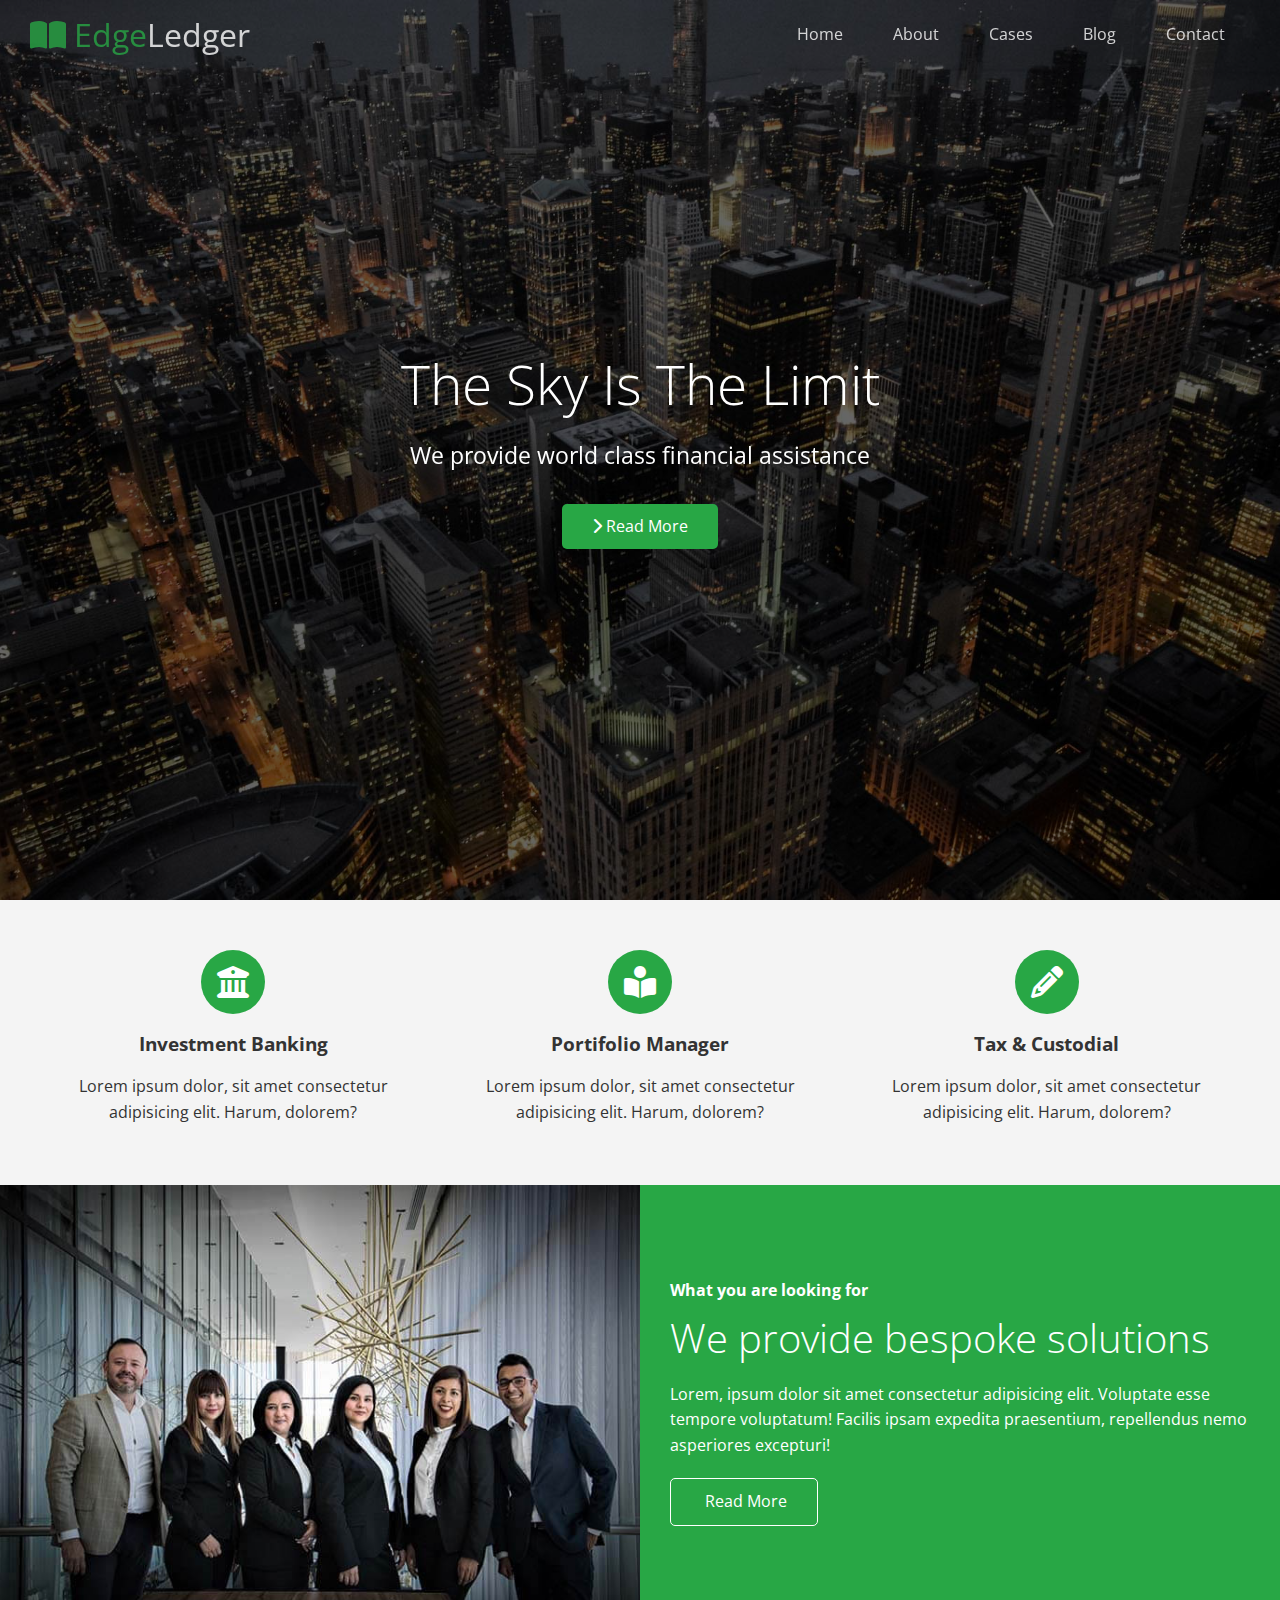
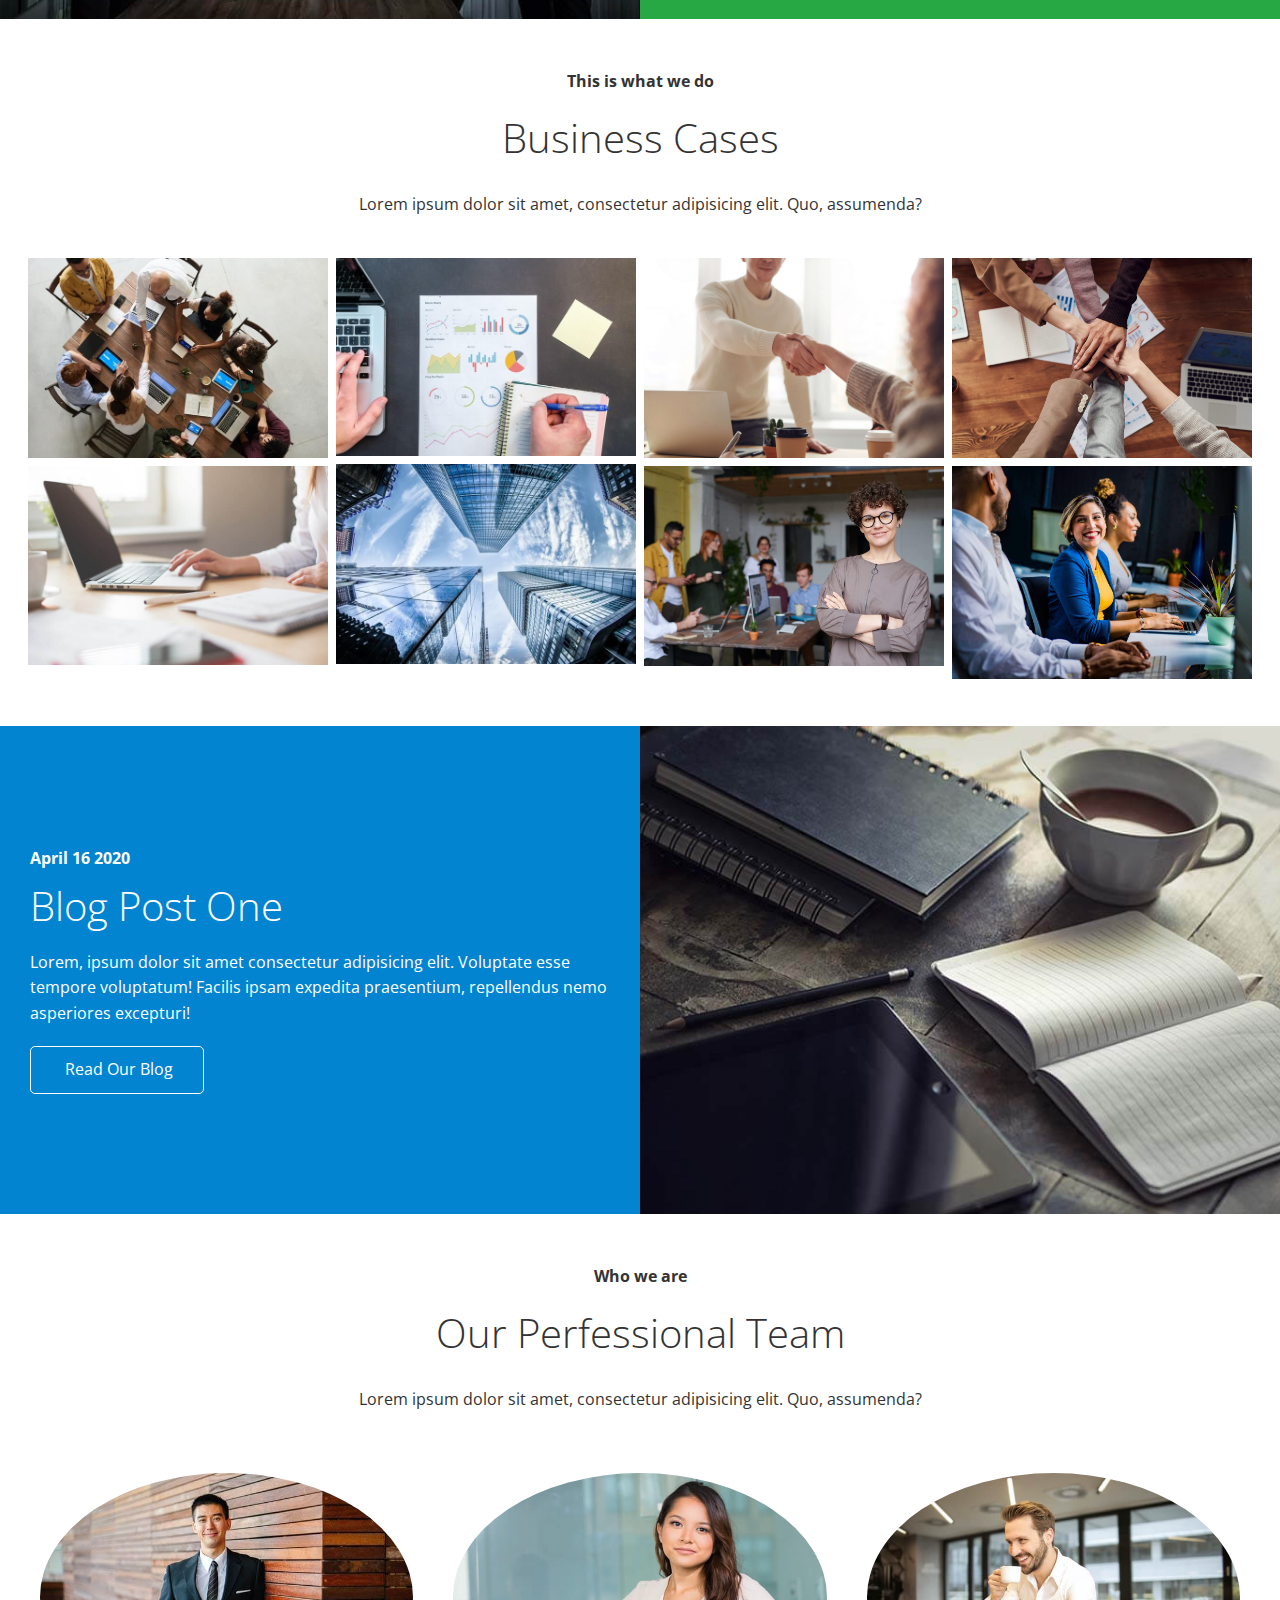
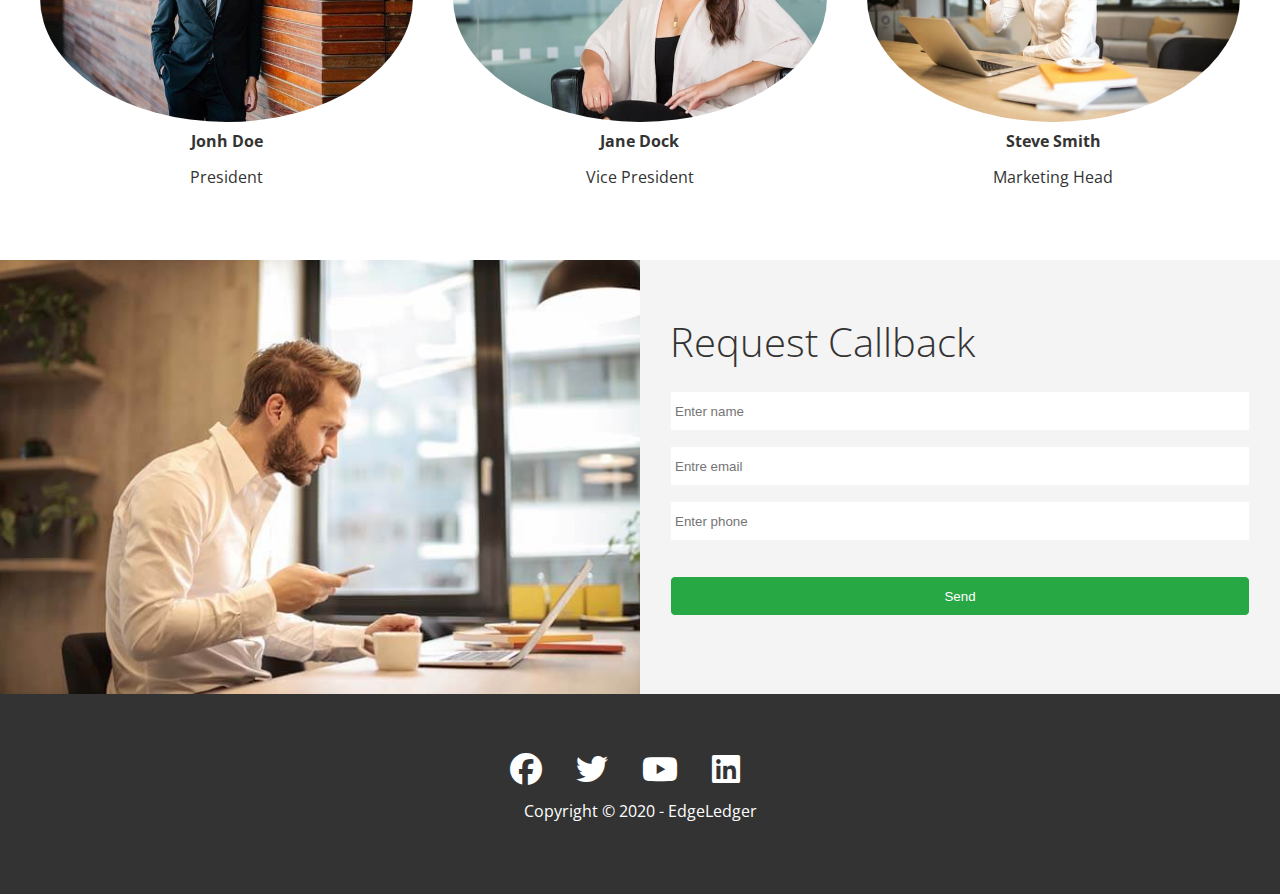
<file: My Project Edgeledger/index.html>
<!DOCTYPE html>
<html lang="en">
<head>
    <meta charset="UTF-8">
    <meta http-equiv="X-UA-Compatible" content="IE=edge">
    <meta name="viewport" content="width=device-width, initial-scale=1.0">
    <link rel="shortcut icon" type="image/x-icon" href="/favicon.ico">
    <link rel="stylesheet" href="https://cdnjs.cloudflare.com/ajax/libs/font-awesome/6.1.1/css/all.min.css" integrity="sha512-
    KfkfwYDsLkIlwQp6LFnl8zNdLGxu9YAA1QvwINks4PhcElQS vqcyVLLD9aMhXd13uQjoXtEKNosOWaZqXgel0g==" crossorigin="anonymous" referrerpolicy="no-referrer" />
    <link rel="stylesheet" href="css/lightbox.min.css">
    <link rel="stylesheet" href="css/utilities.css">
    <link rel="stylesheet" href="css/style.css">
    <title>Welcome To EdgeLedger</title>
</head>
<body id="home">
    <header class="hero">
        <div id="navbar" class="navbar top">
            <h1 class="logo">
                <span class="text-primary"><i class="fas fa-book-open"></i>
                     Edge</span>Ledger
            </h1>
            <nav>
                <ul>
                    <li><a href="#home">Home</a></li>
                    <li><a href="#about">About</a></li>
                    <li><a href="#cases">Cases</a></li>
                    <li><a href="#blog">Blog</a></li>
                    <li><a href="#contact">Contact</a></li>
                </ul>
            </nav>
        </div>

        <div class="content">
            <h1>The Sky Is The Limit</h1>
            <p>We provide world class financial assistance</p>
            <a href="#about" class="btn"><i class="fas fa-chevron-right"></i> Read More</a>
        </div>
    </header>

    <main>
        <!-- About: Icons -->
       <section id="about" class="icons bg-light">
           <div class="flex-items">
               <div>
                   <i class="fas fa-university fa-2x"></i>
                   <div>
                       <h3>Investment Banking</h3>
                       <p>Lorem ipsum dolor,
                        sit amet consectetur adipisicing elit. Harum, dolorem?</p>
                   </div>
               </div>  
               <div>
                   <i class="fas fa-book-reader fa-2x"></i>
                   <div>
                       <h3>Portifolio Manager</h3>
                       <p>Lorem ipsum dolor,
                        sit amet consectetur adipisicing elit. Harum, dolorem?</p>
                   </div>
               </div>  
               <div>
                   <i class="fas fa-pencil-alt fa-2x"></i>
                   <div>
                       <h3>Tax & Custodial</h3>
                       <p>Lorem ipsum dolor,
                        sit amet consectetur adipisicing elit. Harum, dolorem?</p>
                   </div>
               </div>  
            </div>
       </section>

       <!-- About: Solutions -->
       <section class="solutions flex-columns">
           <div class="row">
               <div class="column">
                   <div class="column-1">
                       <img src="images/home/people.jpg" alt="">
                   </div>
               </div>
               <div class="column">
                   <div class="column-2 bg-primary">
                      <h4>What you are looking for</h4>
                      <h2>We provide bespoke solutions</h2>
                      <p>Lorem, ipsum dolor sit amet consectetur adipisicing elit. 
                       Voluptate esse tempore voluptatum! Facilis ipsam expedita praesentium,
                        repellendus nemo asperiores excepturi!</p>
                        <a href="" class="btn btn-outline">
                           <i class="fas fa-chevron"></i> 
                           Read More
                        </a>
                   </div>
               </div>
           </div>
       </section>

       <!-- Cases -->
       <section id="cases" class="cases flex-grid section-padding" > 
           <header class="section-header">
               <h4>This is what we do</h4>
               <h2>Business Cases</h2>
               <p>Lorem ipsum dolor sit amet, consectetur adipisicing elit. 
                   Quo, assumenda?</p>
           </header>
           <div class="row">
               <div class="column">
                   <a 
                   href="images/cases/cases1.jpg" data-lightbox="cases" data-title="Lorem ipsum dolor sit amet, consectetur adipisicing elit. 
                   Quo, assumenda?"
                   >
                    <img src="images/cases/cases1.jpg" alt="" />
                   </a>
                   <a 
                   href="images/cases/cases2.jpg" data-lightbox="cases" data-title="Lorem ipsum dolor sit amet, consectetur adipisicing elit. 
                   Quo, assumenda?"
                   >
                   <img src="images/cases/cases2.jpg" alt="" />
                   </a>
               </div>
               <div class="column">
                <a 
                href="images/cases/cases3.jpg" data-lightbox="cases" data-title="Lorem ipsum dolor sit amet, consectetur adipisicing elit. 
                Quo, assumenda?"
                >
                   <img src="images/cases/cases3.jpg" alt="" />
                   </a>
                   <a 
                   href="images/cases/cases4.jpg" data-lightbox="cases" data-title="Lorem ipsum dolor sit amet, consectetur adipisicing elit. 
                   Quo, assumenda?"
                   >
                   <img src="images/cases/cases4.jpg" alt="" />
                   </a>
               </div>
               <div class="column">
                <a 
                   href="images/cases/cases5.jpg" data-lightbox="cases" data-title="Lorem ipsum dolor sit amet, consectetur adipisicing elit. 
                   Quo, assumenda?"
                   >
                   <img src="images/cases/cases5.jpg" alt="" />
                   </a>
                   <a 
                   href="images/cases/cases6.jpg" data-lightbox="cases" data-title="Lorem ipsum dolor sit amet, consectetur adipisicing elit. 
                   Quo, assumenda?"
                   >
                   <img src="images/cases/cases6.jpg" alt="" />
                   </a>
               </div>
               <div class="column">
                <a 
                   href="images/cases/cases7.jpg" data-lightbox="cases" data-title="Lorem ipsum dolor sit amet, consectetur adipisicing elit. 
                   Quo, assumenda?"
                   >
                   <img src="images/cases/cases7.jpg" alt="" />
                   </a>
                   <a 
                   href="images/cases/cases8.jpg" data-lightbox="cases" data-title="Lorem ipsum dolor sit amet, consectetur adipisicing elit. 
                   Quo, assumenda?"
                   >
                   <img src="images/cases/cases8.jpg" alt="" />
                   </a>
               </div>
           </div>

       </section>
        
       <!-- Blog -->
       <section id="blog" class="blog flex-columns flex-reverse">
        <div class="row">
            <div class="column">
                <div class="column-1">
                    <img src="images/home/blog.jpg" alt="">
                </div>
            </div>
            <div class="column">
                <div class="column-2 bg-secondary">
                   <h4>April 16 2020</h4>
                   <h2>Blog Post One</h2>
                   <p>Lorem, ipsum dolor sit amet consectetur adipisicing elit. 
                    Voluptate esse tempore voluptatum! Facilis ipsam expedita praesentium,
                     repellendus nemo asperiores excepturi!</p>
                     <a href="blog.html" class="btn btn-outline">
                        <i class="fas fa-chevron"></i> 
                        Read Our Blog
                     </a>
                </div>
            </div>
        </div>
    </section>
    <!-- Team -->
    <section id="team" class="team section-padding"> 
        <header class="section-header">
            <h4>Who we are</h4>
            <h2>Our Perfessional Team</h2>
            <p>Lorem ipsum dolor sit amet, consectetur adipisicing elit. 
                Quo, assumenda?</p>
        </header>
       <div class="flex-items">
        <div>
            <img src="images/team/person1.jpg" alt="">
            <h4>Jonh Doe</h4>
            <p>President</p>
        </div>
        <div>
            <img src="images/team/person2.jpg" alt="">
            <h4>Jane Dock</h4>
            <p>Vice President</p>
        </div>
        <div>
            <img src="images/team/person3.jpg" alt="">
            <h4>Steve Smith</h4>
            <p>Marketing Head</p>
        </div>
       </div>
    </section>
     <!-- Contact -->
    <section id="contact" class="contact flex-columns">
        <div class="row">
            <div class="column">
                <div class="column-1">
                    <img src="images/home/contact.jpg" alt="">
                </div>
            </div>
            <div class="column">
                <div class="column-2 bg-light">
                    <h2>Request Callback</h2>
                    <form action="" class="callback-form">
                    <div class="form-control">
                        <label for="name"></label>
                        <input type="text" name="name" id="name" placeholder="Enter name">
                    </div>
                    <div class="form-control">
                        <label for="email"></label>
                        <input type="email" name="email" id="email" placeholder="Entre email">
                    </div>
                    <div class="form-control">
                        <label for="Phone"></label>
                        <input type="text" name="Phone" id="Phone" placeholder="Enter phone">
                    </div>
                    <input type="submit" value="Send" id="submit" class="btn">
                    </form>
                   </div>
                </div>
            </div>
        </div>
    </section>
    </main>

    <footer class="footer bg-dark">
        <div class="social">
            <a href="#"><i class="fab fa-facebook fa-2x"></i></a>
            <a href="#"><i class="fab fa-twitter fa-2x"></i></a>
            <a href="#"><i class="fab fa-youtube fa-2x"></i></a>
            <a href="#"><i class="fab fa-linkedin fa-2x"></i></a>
        </div>
        <p>Copyright &copy; 2020 - EdgeLedger</p>
    </footer>

    <script
  src="https://code.jquery.com/jquery-3.6.0.min.js"
  integrity="sha256-/xUj+3OJU5yExlq6GSYGSHk7tPXikynS7ogEvDej/m4="
  crossorigin="anonymous"></script>
    <script src="js/lightbox.min.js"></script>
    <script>
        const navbar = document.getElementById('navbar');
        let scrolled = false;

        window.onscroll = function() {
            if(window.pageYOffset > 100) {
                navbar.classList.remove('top');
                if(!scrolled) { 
                    navbar.style.transform = 'translateY(-70px)';
                }
                setTimeout(function(){
                    navbar.style.transform = 'translateY(0)';
                    scrolled = true;
                }, 200);
            } else{
                navbar.classList.add('top');
                scrolled = false;
            }
        };


        // Smooth Scrolling
        $('#navbar a, .btn').on('click', function (e) {
            if (this.hash != '') {
                e.preventDefault();

                const hash = this.hash;

                $('html, body').animate(
                {
                    scrollTop: $(hash).offset().top -100,
                },
                800
                );
            }
        });
    </script>
</body>
</html>
</file>
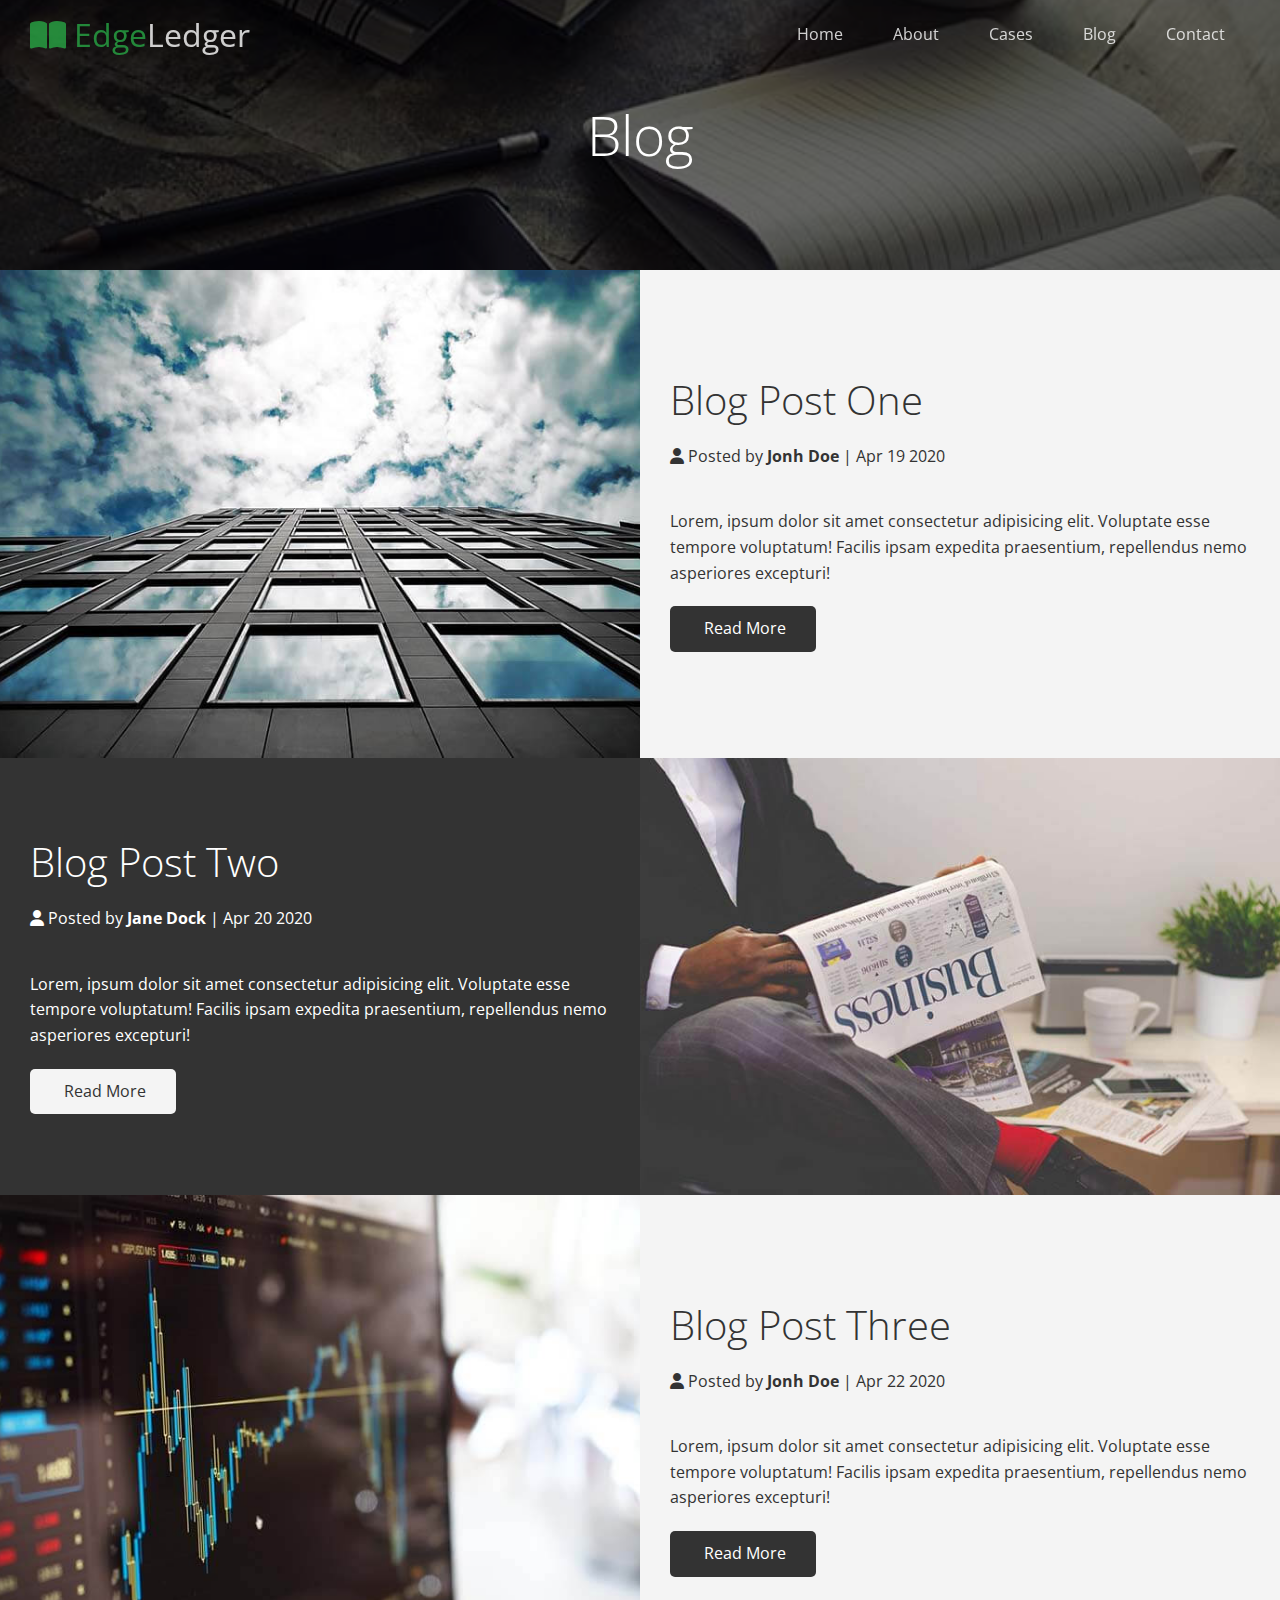
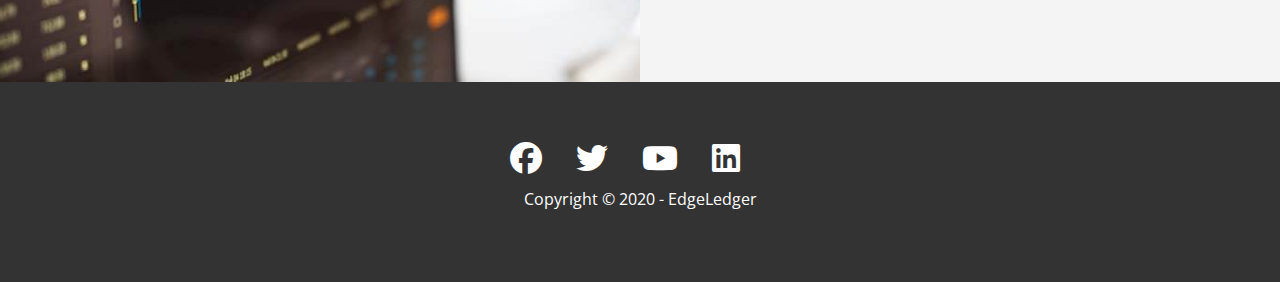
<file: My Project Edgeledger/blog.html>
<!DOCTYPE html>
<html lang="en">
<head>
    <meta charset="UTF-8">
    <meta http-equiv="X-UA-Compatible" content="IE=edge">
    <meta name="viewport" content="width=device-width, initial-scale=1.0">
    <link rel="stylesheet" href="https://cdnjs.cloudflare.com/ajax/libs/font-awesome/6.1.1/css/all.min.css" integrity="sha512-
    KfkfwYDsLkIlwQp6LFnl8zNdLGxu9YAA1QvwINks4PhcElQS vqcyVLLD9aMhXd13uQjoXtEKNosOWaZqXgel0g==" crossorigin="anonymous" referrerpolicy="no-referrer" />
    <link rel="stylesheet" href="css/utilities.css">
    <link rel="stylesheet" href="css/style.css">
    <title>Read Our Blog</title>
</head>
<body id="home">
    <header class="hero blog">
        <div id="navbar" class="navbar top">
            <h1 class="logo">
                <span class="text-primary"><i class="fas fa-book-open"></i>
                     Edge</span>Ledger
            </h1>
            <nav>
                <ul>
                    <li><a href="index.html">Home</a></li>
                    <li><a href="index.html#about">About</a></li>
                    <li><a href="index.html#cases">Cases</a></li>
                    <li><a href="index.html#blog">Blog</a></li>
                    <li><a href="index.html#contact">Contact</a></li>
                </ul>
            </nav>
        </div>

        <div class="content">
            <h1>Blog</h1>
        </div>
    </header>

    <main>
        <article class="flex-columns">
            <div class="row">
                <div class="column">
                    <div class="column-1">
                        <img src="images/blog/blog1.jpg" alt="">
                    </div>
                </div>
                <div class="column">
                    <div class="column-2 bg-light">
                       <h2>Blog Post One</h2>
                       <p class="meta">
                        <i class="fas fa-user"></i> Posted by <strong>Jonh Doe</strong>
                       | Apr 19 2020
                       </p>
                       <p>Lorem, ipsum dolor sit amet consectetur adipisicing elit. 
                        Voluptate esse tempore voluptatum! Facilis ipsam expedita praesentium,
                         repellendus nemo asperiores excepturi!</p>
                         <a href="post.html" class="btn btn-dark">
                            <i class="fas fa-chevron"></i> 
                            Read More
                         </a>
                    </div>
                </div>
            </div>
        </article>

        <article class="flex-columns flex-reverse">
            <div class="row">
                <div class="column">
                    <div class="column-1">
                        <img src="images/blog/blog2.jpg" alt="">
                    </div>
                </div>
                <div class="column">
                    <div class="column-2 bg-dark">
                       <h2>Blog Post Two</h2>
                       <p class="meta">
                        <i class="fas fa-user"></i> Posted by <strong>Jane Dock</strong>
                       | Apr 20 2020
                       </p>
                       <p>Lorem, ipsum dolor sit amet consectetur adipisicing elit. 
                        Voluptate esse tempore voluptatum! Facilis ipsam expedita praesentium,
                         repellendus nemo asperiores excepturi!</p>
                         <a href="post.html" class="btn btn-light">
                            <i class="fas fa-chevron"></i> 
                            Read More
                         </a>
                    </div>
                </div>
            </div>
        </article>

        <article class="flex-columns">
            <div class="row">
                <div class="column">
                    <div class="column-1">
                        <img src="images/blog/blog3.jpg" alt="">
                    </div>
                </div>
                <div class="column">
                    <div class="column-2 bg-light">
                       <h2>Blog Post Three</h2>
                       <p class="meta">
                        <i class="fas fa-user"></i> Posted by <strong>Jonh Doe</strong>
                       | Apr 22 2020
                       </p>
                       <p>Lorem, ipsum dolor sit amet consectetur adipisicing elit. 
                        Voluptate esse tempore voluptatum! Facilis ipsam expedita praesentium,
                         repellendus nemo asperiores excepturi!</p>
                         <a href="post.html" class="btn btn-dark">
                            <i class="fas fa-chevron"></i> 
                            Read More
                         </a>
                    </div>
                </div>
            </div>
        </article>
    </main>

    <footer class="footer bg-dark">
        <div class="social">
            <a href="#"><i class="fab fa-facebook fa-2x"></i></a>
            <a href="#"><i class="fab fa-twitter fa-2x"></i></a>
            <a href="#"><i class="fab fa-youtube fa-2x"></i></a>
            <a href="#"><i class="fab fa-linkedin fa-2x"></i></a>
        </div>
        <p>Copyright &copy; 2020 - EdgeLedger</p>
    </footer>

    <script>
        const navbar = document.getElementById('navbar');
        let scrolled = false;

        window.onscroll = function() {
            if(window.pageYOffset > 100) {
                navbar.classList.remove('top');
                if(!scrolled) { 
                    navbar.style.transform = 'translateY(-70px)';
                }
                setTimeout(function(){
                    navbar.style.transform = 'translateY(0)';
                    scrolled = true;
                }, 200);
            } else{
                navbar.classList.add('top');
                scrolled = false;
            }
        };
    </script>
</body>
</html>
</file>
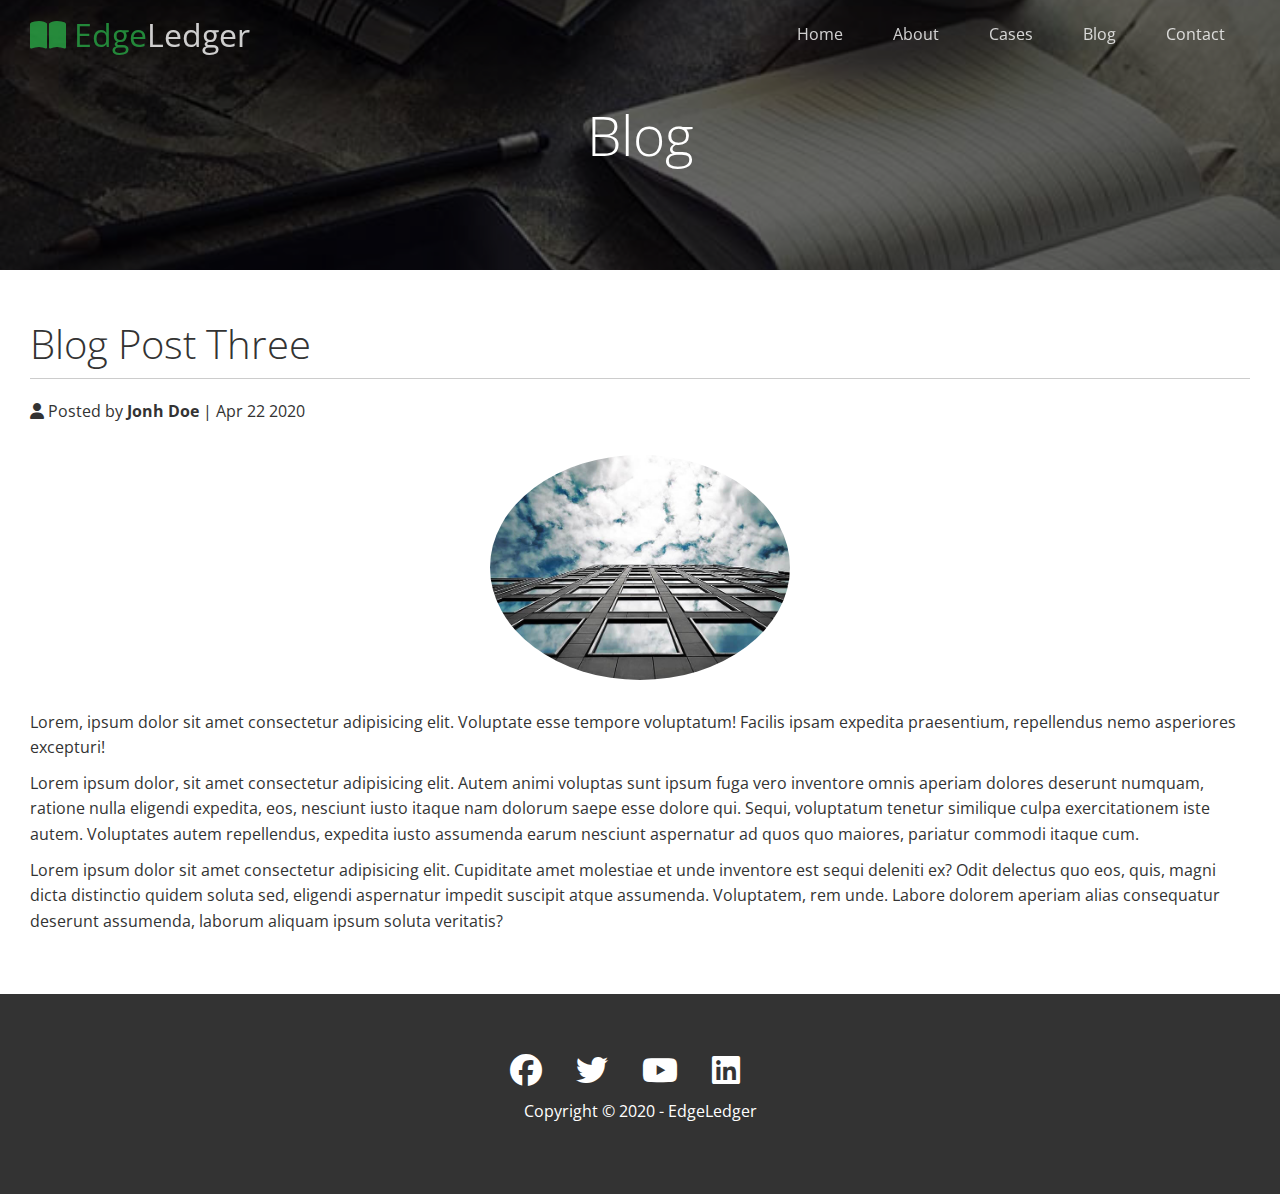
<file: My Project Edgeledger/post.html>
<!DOCTYPE html>
<html lang="en">
<head>
    <meta charset="UTF-8">
    <meta http-equiv="X-UA-Compatible" content="IE=edge">
    <meta name="viewport" content="width=device-width, initial-scale=1.0">
    <link rel="stylesheet" href="https://cdnjs.cloudflare.com/ajax/libs/font-awesome/6.1.1/css/all.min.css" integrity="sha512-
    KfkfwYDsLkIlwQp6LFnl8zNdLGxu9YAA1QvwINks4PhcElQS vqcyVLLD9aMhXd13uQjoXtEKNosOWaZqXgel0g==" crossorigin="anonymous" referrerpolicy="no-referrer" />
    <link rel="stylesheet" href="css/utilities.css">
    <link rel="stylesheet" href="css/style.css">
    <title>Post One</title>
</head>
<body id="home">
    <header class="hero blog">
        <div id="navbar" class="navbar top">
            <h1 class="logo">
                <span class="text-primary"><i class="fas fa-book-open"></i>
                     Edge</span>Ledger
            </h1>
            <nav>
                <ul>
                    <li><a href="index.html">Home</a></li>
                    <li><a href="index.html#about">About</a></li>
                    <li><a href="index.html#cases">Cases</a></li>
                    <li><a href="index.html#blog">Blog</a></li>
                    <li><a href="index.html#contact">Contact</a></li>
                </ul>
            </nav>
        </div>

        <div class="content">
            <h1>Blog</h1>
        </div>
    </header>

    <main>
       <section class="post">
        <h2>Blog Post Three</h2>
                       <p class="meta">
                        <i class="fas fa-user"></i> Posted by <strong>Jonh Doe</strong>
                       | Apr 22 2020
                       </p>
                       <img src="images/blog/blog1.jpg" alt="">
                       <p>Lorem, ipsum dolor sit amet consectetur adipisicing elit. 
                        Voluptate esse tempore voluptatum! Facilis ipsam expedita praesentium,
                         repellendus nemo asperiores excepturi!</p>
                         <p>
                            Lorem ipsum dolor, sit amet consectetur adipisicing elit. Autem animi voluptas sunt ipsum fuga vero inventore omnis aperiam dolores deserunt numquam,
                             ratione nulla eligendi expedita, eos, nesciunt iusto itaque nam dolorum saepe esse dolore qui. 
                            Sequi, voluptatum tenetur similique culpa exercitationem iste autem. Voluptates autem repellendus, expedita iusto assumenda earum nesciunt aspernatur ad quos quo maiores, pariatur commodi itaque cum.
                         </p>
                         <p>
                            Lorem ipsum dolor sit amet consectetur adipisicing elit. Cupiditate amet molestiae et unde inventore est sequi deleniti ex? Odit delectus quo eos, quis,
                            magni dicta distinctio quidem soluta sed, eligendi aspernatur impedit suscipit atque assumenda. Voluptatem, rem unde. Labore dolorem aperiam alias consequatur deserunt assumenda, laborum aliquam ipsum soluta veritatis?
                         </p>

       </section>
    </main>

    <footer class="footer bg-dark">
        <div class="social">
            <a href="#"><i class="fab fa-facebook fa-2x"></i></a>
            <a href="#"><i class="fab fa-twitter fa-2x"></i></a>
            <a href="#"><i class="fab fa-youtube fa-2x"></i></a>
            <a href="#"><i class="fab fa-linkedin fa-2x"></i></a>
        </div>
        <p>Copyright &copy; 2020 - EdgeLedger</p>
    </footer>

    <script>
        const navbar = document.getElementById('navbar');
        let scrolled = false;

        window.onscroll = function() {
            if(window.pageYOffset > 100) {
                navbar.classList.remove('top');
                if(!scrolled) { 
                    navbar.style.transform = 'translateY(-70px)';
                }
                setTimeout(function(){
                    navbar.style.transform = 'translateY(0)';
                    scrolled = true;
                }, 200);
            } else{
                navbar.classList.add('top');
                scrolled = false;
            }
        };
    </script>
</body>
</html>
</file>
<file: My Project Edgeledger/css/utilities.css>
/* Text colors */
.text-primary {
    color: #28a745;
}

.text-secondary {
    color: #0284d0;
}

/* Button */
.btn {
    cursor: pointer;
    display: inline-block;
    padding: 10px 30px;
    color: #fff;
    background-color: #28a745;
    border: none;
    border-radius: 5px;

}

.btn:hover {
    opacity: 0.9;
}

.btn-primary, .bg-primary {
    background: #28a745;
    color: #fff;
}
.btn-secondary, .bg-secondary {
    background: #0284d0;
    color: #fff;
}
.btn-dark, .bg-dark {
    background: #333;
    color: #fff;
}
.btn-light, .bg-light {
    background: #f4f4f4;
    color: #333;
}

.btn-outline {
    background: transparent;
    border: 1px solid #fff;
}

/* Flex items */
.flex-items {
    display: flex;
    text-align: center;
    justify-content: center;
    height: 100%;
}

.flex-items > div {
    padding: 20px;
}

/* Flex Columns */
.flex-columns.flex-reverse .row {
    flex-direction: row-reverse;
}

.flex-columns .row {
    display: flex;
    flex-direction: row;
    flex-wrap: wrap;
    width: 100%;
}

.flex-columns .column {
    display: flex;
    flex-direction: column;
    flex-basis: 100%;
    flex: 1;
}

.flex-columns .column .column-1,
.flex-columns .column .column-2 {
    height: 100%;
}

.flex-columns img {
    width: 100%;
    height: 100%;
    object-fit: cover;
}

.flex-columns .column-2 {
    display: flex;
    flex-direction: column;
    align-items: flex-start;
    justify-content: center;
    padding: 30px;
}

.flex-columns h2 {
    font-size: 40px;
    font-weight: 100;
}

.flex-columns h4 {
    margin-bottom: 10px;
}

.flex-columns p {
    margin: 20px 0;
}

/* Section Header */
.section-header {
    padding: 30px;
    display: flex;
    flex-direction: column;
    align-items: center;
    justify-content: center;
    text-align: center;
}

.section-header h2 {
    font-size: 40px;
    margin: 20px 0;
}

.section-padding {
    padding: 20px 20px 40px;
}

/* Flex grid */
.flex-grid .row {
    display: flex;
    flex-wrap: wrap;
    padding: 0 4px;
}

.flex-grid .column {
    flex: 25%;
    max-width: 25%;
    padding: 0 4px;
}
</file>
<file: My Project Edgeledger/css/style.css>
@import url('https://fonts.googleapis.com/css2?family=Open+Sans:wght@300;400&display=swap');

* {
    box-sizing: border-box;
    padding: 0;
    margin: 0;
}

body {
    font-family: 'Open Sans', sans-serif;
    background: #fff;
    color: #333;
    line-height: 1.6;
}

ul {
    list-style: none;
}

a {
    color: #333;
    text-decoration: none;
}

h1, h2 {
    font-weight: 300;
    line-height: 1.2;
}

p{
    margin: 10px 0;
}

img {
    width: 100%;
}

/* Navbar */
.navbar {
    display: flex;
    align-items: center;
    justify-content: space-between;
    background-color: #333;
    color: #fff;
    opacity: 0.8;
    width: 100%;
    height: 70px;
    position: fixed;
    top: 0px;
    padding: 0 30px;
    transition: 0.5s;
}

.navbar.top {
    background: transparent;
}

.navbar a {
    color: #fff;
    padding: 10px 20px;
    margin: 0 5px;
}

.navbar a:hover {
    border-bottom: #28a745 2px solid;
}

.navbar ul {
    display: flex;
}

.navbar .logo {
    font-weight: 400;
}

/* Header */
.hero {
    background: url('../images/home/showcase.jpg') no-repeat center center/cover;
    height: 100vh;
    position: relative;
    color: #fff;
}

.hero .content {
    display: flex;
    flex-direction: column;
    align-items: center;
    justify-content: center;
    text-align: center;
    height: 100%;
    padding: 0 20px;
}


.hero .content h1 {
    font-size: 55px;
}

.hero .content p {
    font-size: 23px;
    max-width: 600px;
    margin: 20px 0 30px;
}

.hero::before {
    content: '';
    position: absolute;
    top: 0;
    left: 0;
    width: 100%;
    height: 100%;
    background: rgba(0,0,0,0.6);
}

.hero * {
    z-index: 10;
}

.hero.blog {
    background: url('../images/home/blog.jpg') no-repeat center center/cover;
    height: 30vh;
}

/* Icons */
.icons {
    padding: 30px;
}

.icons h3 {
    font-weight: bold;
    margin-bottom: 15px;
}

.icons i {
    background-color: #28a745;
    color: #fff;
    padding: 1rem;
    border-radius: 50px;
    margin-bottom: 15px;
}

.cases img:hover {
    opacity: 0.7;
}

.team img {
    border-radius: 50%;
}

/* Callback from */
.callback-form {
    width: 100%;
    padding: 20px 0;
}

.callback-form label {
    display: block;
    margin-bottom: 5px;
}

.callback-form .form-control {
    margin-bottom: 15px;
}

.callback-form input {
    width: 100%;
    padding: 4px;
    height: 40px;
    border: #f5f5f5 1px solid;
}

.callback-form input:focus {
    outline-color: #28a745;
}

.callback-form .btn {
    padding: 12px 0;
    margin-top: 20px;
}

.post {
    padding: 50px 30px;
}

.post h2 {
    font-size: 40px;
    margin-bottom: 20px;
    padding-bottom: 10px;
    border-bottom: #ccc solid 1px;
}

.post .meta {
    margin-bottom: 30px;
}

.post img {
  width: 300px;
  border-radius: 50%;
  display: block;
  margin: 0 auto 30px;
}

/* Footer */
.footer {
    display: flex;
    flex-direction: column;
    align-items: center;
    justify-content: center;
    text-align: center;
    height: 200px;
}

.footer a {
    color: #fff;
}

.footer a:hover {
    color: #28a745;
}

.footer .social > * {
    margin-right: 30px;
}

/* Mobile */
@media(max-width: 768px) {
    .navbar {
        flex-direction: column;
        height: 120px;
        padding: 20px;
    }

    .navbar a {
        padding: 10px 10px;
        margin: 0 3px;
    }

    .flex-items {
        flex-direction: column;
    }

    .flex-columns .column, .flex-grid .column {
        flex: 100%;
        max-width: 100%;
    }

    .team img {
        width: 70%;
    }
}
</file>
